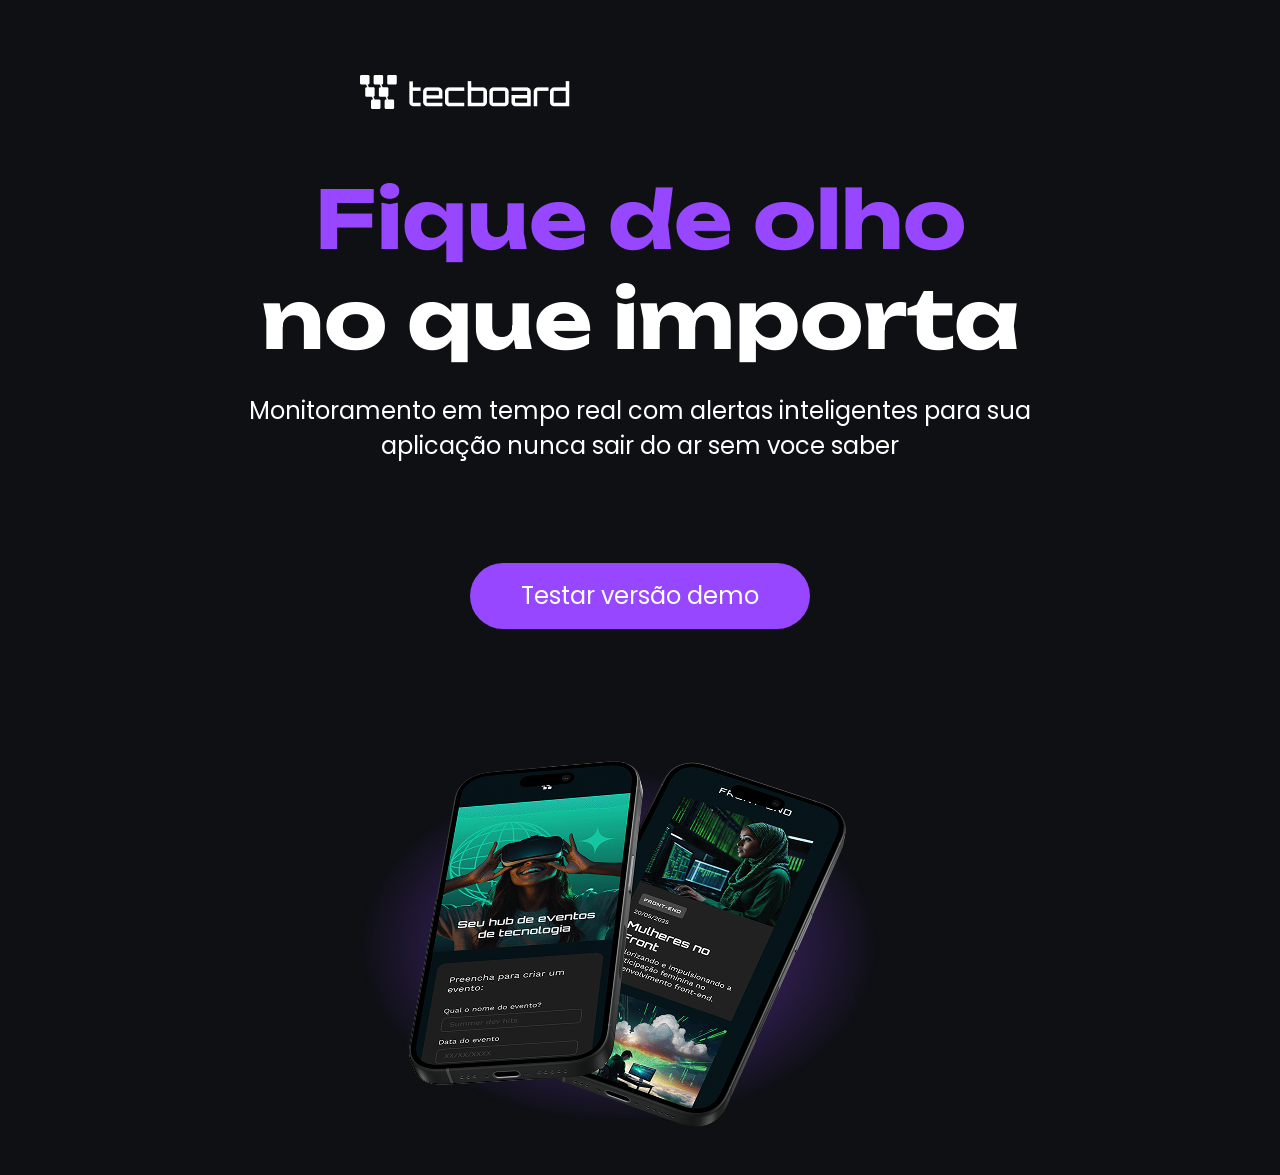
<file: index.html>
<!DOCTYPE html>
<html lang="pt-bt">
<head>
    <meta charset="UTF-8">
    <meta name="viewport" content="width=device-width, initial-scale=1.0">
    <meta name="description" content="Tecboard app - Monitore suas aplicações em tempo real, para que elas nunca saiam do ar sem você saber">
    <meta name="og:title" content="Tecboard App">
    <meta name="og:description" content="Monitore suas aplicações em tempo real, para que elas nunca saiam do ar sem você saber">
    <meta name="og:image" content="https://igorrodrigues-ira.github.io/Tecboard/img/imagem-celulares-html.png">
    <meta name="og:type" content="website">
    <meta name="og:url" content="https://igorrodrigues-ira.github.io/Tecboard/">

    <link rel="shortcut icon" href="favicon-roxo-preto-tecboard.svg" type="image/svg+xml">
    <link rel="stylesheet" href="css/style.css">

    <title>Tecboard - Aplicativo de monitoramento de sistemas</title>

    <meta name="google-site-verification" content="WfPbppSXzSzwphcTeOXJCcG3FbOVXISOy9pSTiaIESI" />
</head>
<body>
    <header>
        <img src="img/logo-tecboard-branco.png" alt="Logo do Tecboard App na cor branca">
        <!-- <img src="/tecboard/img/icone-para-colocar-a-pagina-clara.svg" alt="icone para colocar a pagina clara, um sol com varios traços em volta"> -->
    </header>
    <main>
        <section>
            <h1>
                <span>Fique de olho</span><br>
                no que importa
            </h1>
            <p>
                Monitoramento em tempo real com alertas inteligentes para sua aplicação nunca sair do ar sem voce saber
            </p>
            <a href="#" title="Teste a versão demo do App Tecboard">Testar versão demo</a>
            <img src="img/imagem-celulares-html.png" alt="Tela do App Tecboard em dois celulares pretos sobrepostos com destaque para o hub de eventos de tecnologia.">

        </section>

    </main>
    
</body>
</html>
</file>
<file: css/style.css>
/* Definição de fontes */
@font-face {
    font-family: "unbounded";
    src: url("../fontes/Unbounded-Bold.ttf")
    format("truetype");
    font-weight: 700;
    font-style: normal;
    font-display: swap;
}

@font-face {
    font-family: "poppins";
    src: url("../fontes/Poppins-Regular.ttf")
    format("truetype");
    font-weight: 400;
    font-style: normal;
    font-display: swap;
}

/* Reset */
*{
    margin: 0;
    border: 0;
    padding: 0;
}

/* Estilo desktop */
body{
    background-color:#0E1014 ;
    color: #FFFFFF;
}

header img{
    display: block;
    margin: 75px 0 0 360px
}

h1{
    font-family: "unbounded";
    font-size: 80px;
    font-weight: bold;
    text-align: center;
    margin-top: 60px;
}

h1 span{
    color: #9747ff;
}


p{
    font-family: "poppins", sans-serif;
    font-size: 24px;
    text-align: center;
    width: 792px;
    margin: 24px auto 0;
}

a{
    color: #FFFFFF;
    font-family: "poppins", sans-serif;
    font-size: 24px;
    text-decoration: none;
    background-color: #9747ff;
    width: 340px;
    height: 66px;
    display: block;
    text-align: center;
    line-height: 66px;
    border-radius: 36px;
    margin: 100px auto;
}

a:hover{
    background-color: #8233E8;
}

section img{
    display: block;
    width: 792px;
    height: 446px;
    margin: 0 auto;
}

@media(max-width: 768px){
    header img{
        margin: 65px 0 0 60px;
    }

    p{
        width: 648px;
    }

}

@media(max-width: 375px){   
    header img{
        margin:32px 0 0 16px;
    }

    h1{
        font-size: 40px;
    }

    p{
        font-size: 20px;
        width: 340px;
    }

    section img{
        width:340px;
        height: 230px;
    }
}
</file>
